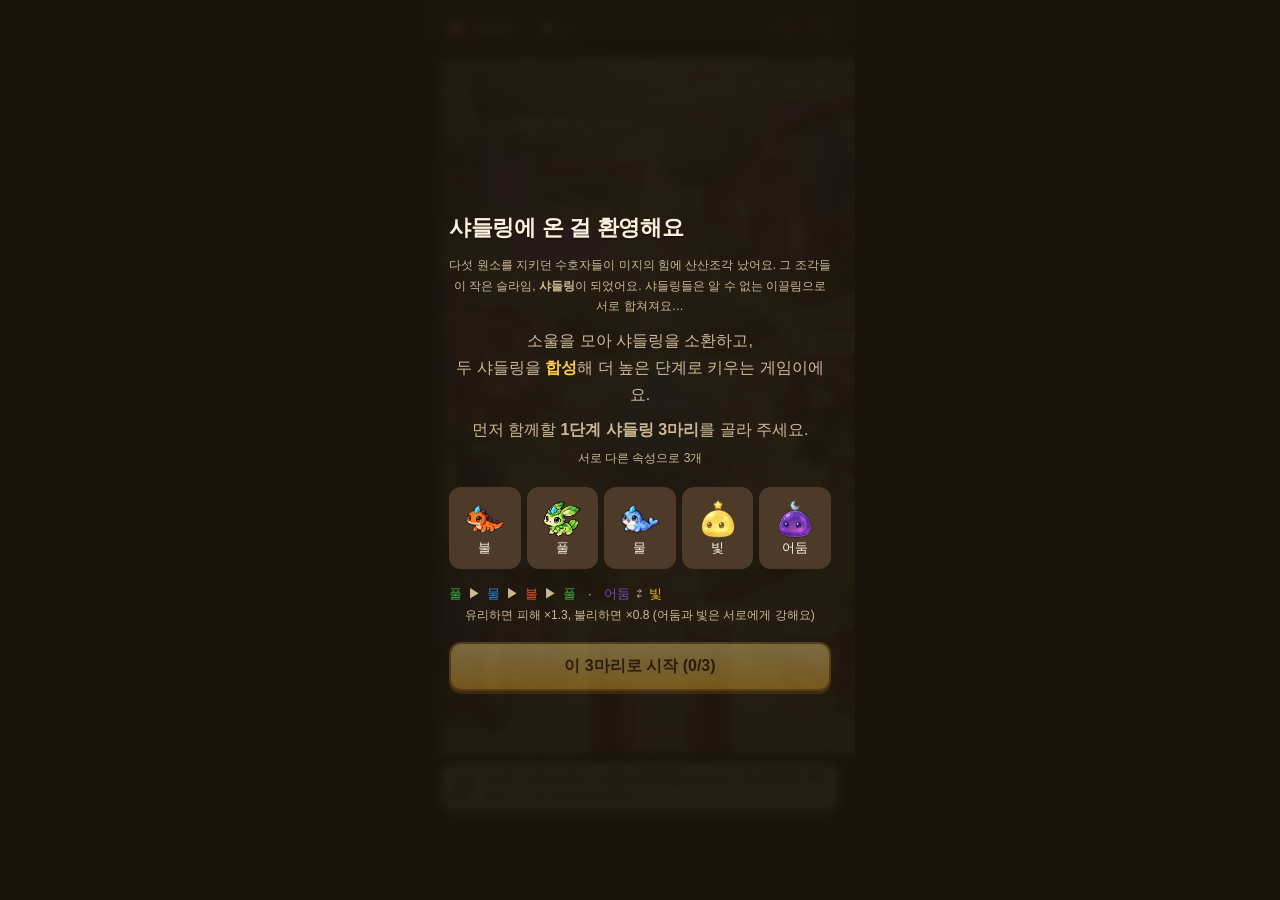
<file: index.html>
<!doctype html>
<html lang="ko">
<head>
<meta charset="utf-8">
<meta name="viewport" content="width=device-width, initial-scale=1, viewport-fit=cover, user-scalable=no">
<meta name="theme-color" content="#2b2117">
<title>샤들링: 몬스터 퓨전 RPG (시제품)</title>
<link rel="stylesheet" href="css/style.css?v=1108f">
</head>
<body>
<div id="app">
  <header id="topbar">
    <div class="row cur-row"><div class="cur" id="gold"></div><div class="cur" id="rbs"></div></div>
    <div class="row" style="gap:6px"><button id="mute" class="icon-btn" type="button" aria-label="소리 켜기/끄기"><img src="art/ui/sound.png" alt=""></button><button class="icon-btn" type="button" data-act="tab" data-tab="settings" aria-label="설정"><img src="art/ui/settings.png" alt=""></button></div>
  </header>
  <main id="screen"></main>
  <div id="dock" hidden></div>
  <nav id="tabs">
    <button data-tab="home"><img class="ti" src="art/ui/home.png" alt="">마을</button>
    <button data-tab="stages"><img class="ti" src="art/ui/battle.png" alt="">전투</button>
    <button data-tab="monsters"><img class="ti" src="art/ui/rainbow.png" alt="">샤들링</button>
    <button data-tab="fusion"><img class="ti" src="art/ui/shard.png" alt="">합성</button>
    <button data-tab="bag"><img class="ti" src="art/ui/bag.png" alt="">가방</button>
    <button data-tab="dex"><img class="ti" src="art/ui/dex.png" alt="">도감</button>
  </nav>
  <div id="banner" hidden></div>
  <div id="sheet" hidden></div>
  <div id="overlay" hidden></div>
  <div id="toast" hidden></div>
</div>
<script src="js/balance.js?v=1108f"></script>
<script src="js/data.js?v=1108f"></script>
<script src="js/logic.js?v=1108f"></script>
<script src="js/sound.js?v=1108f"></script>
<script src="js/ui.js?v=1108f"></script>
</body>
</html>
</file>
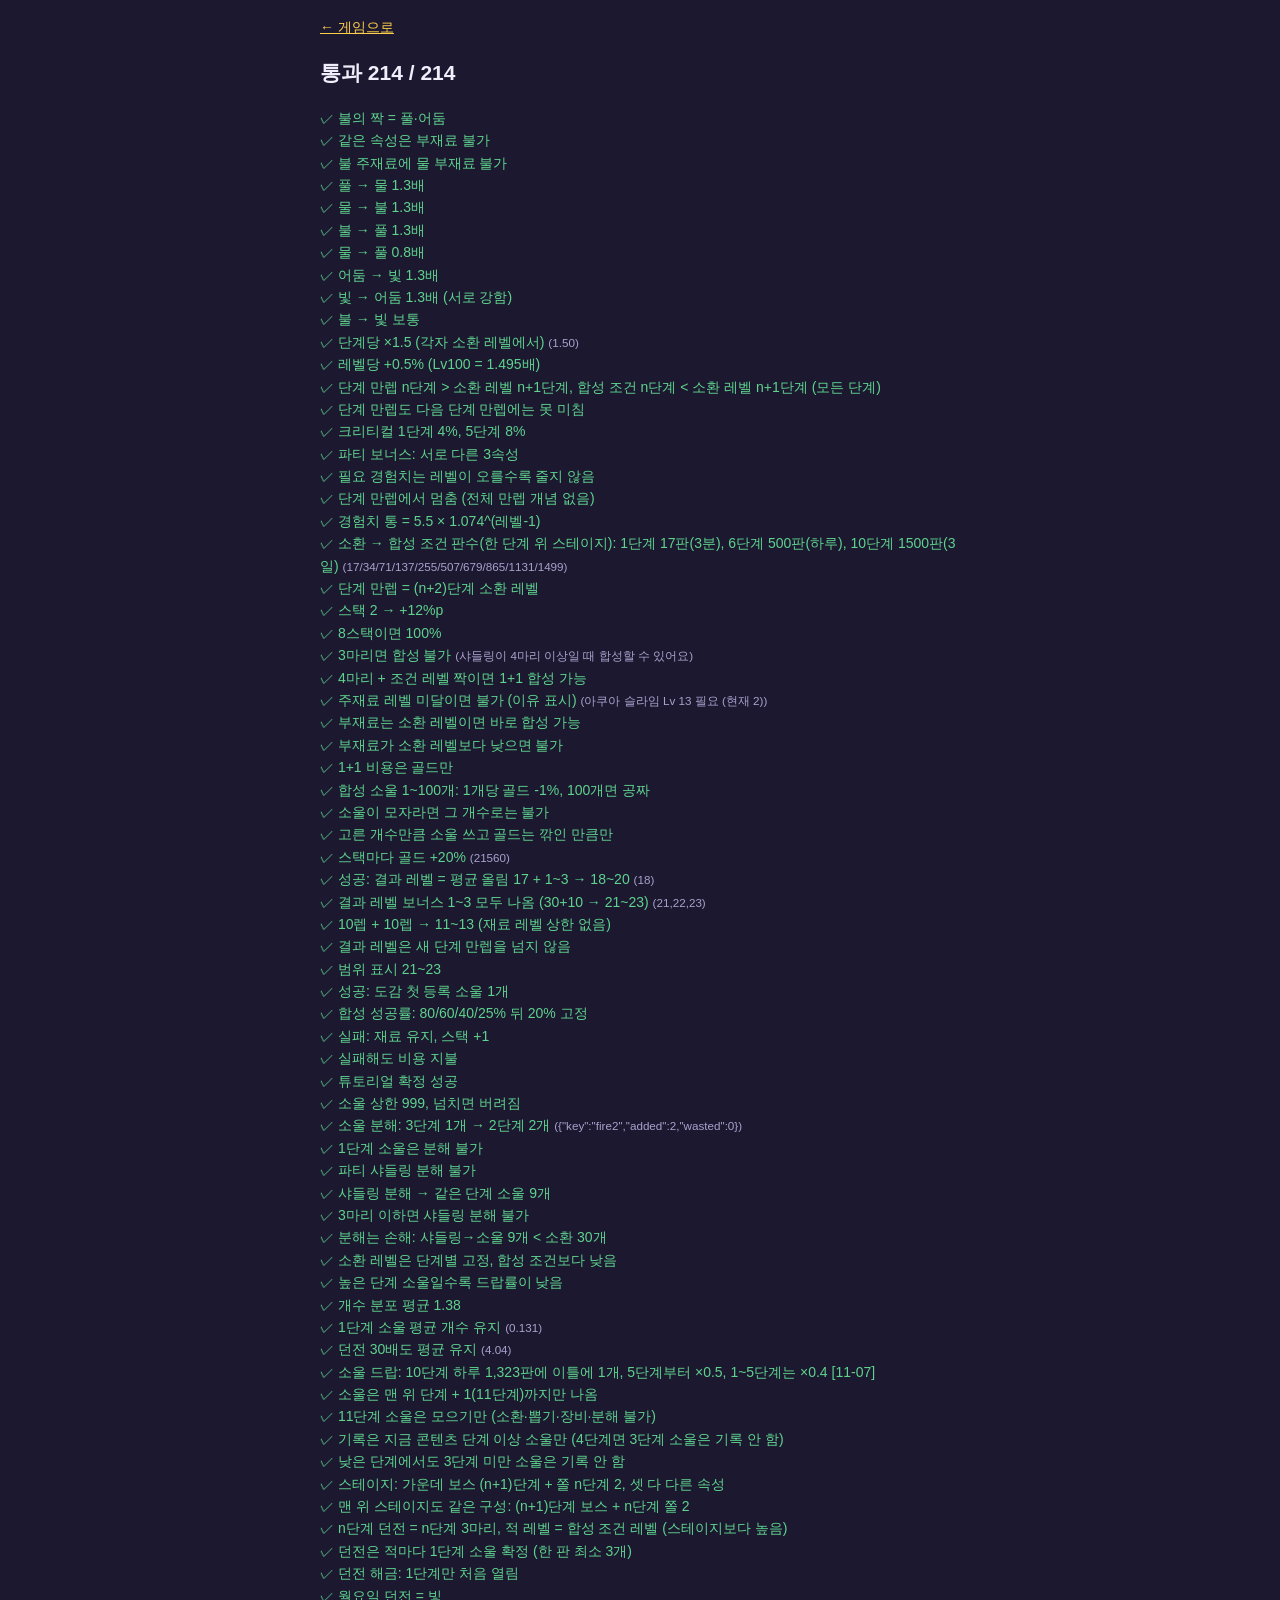
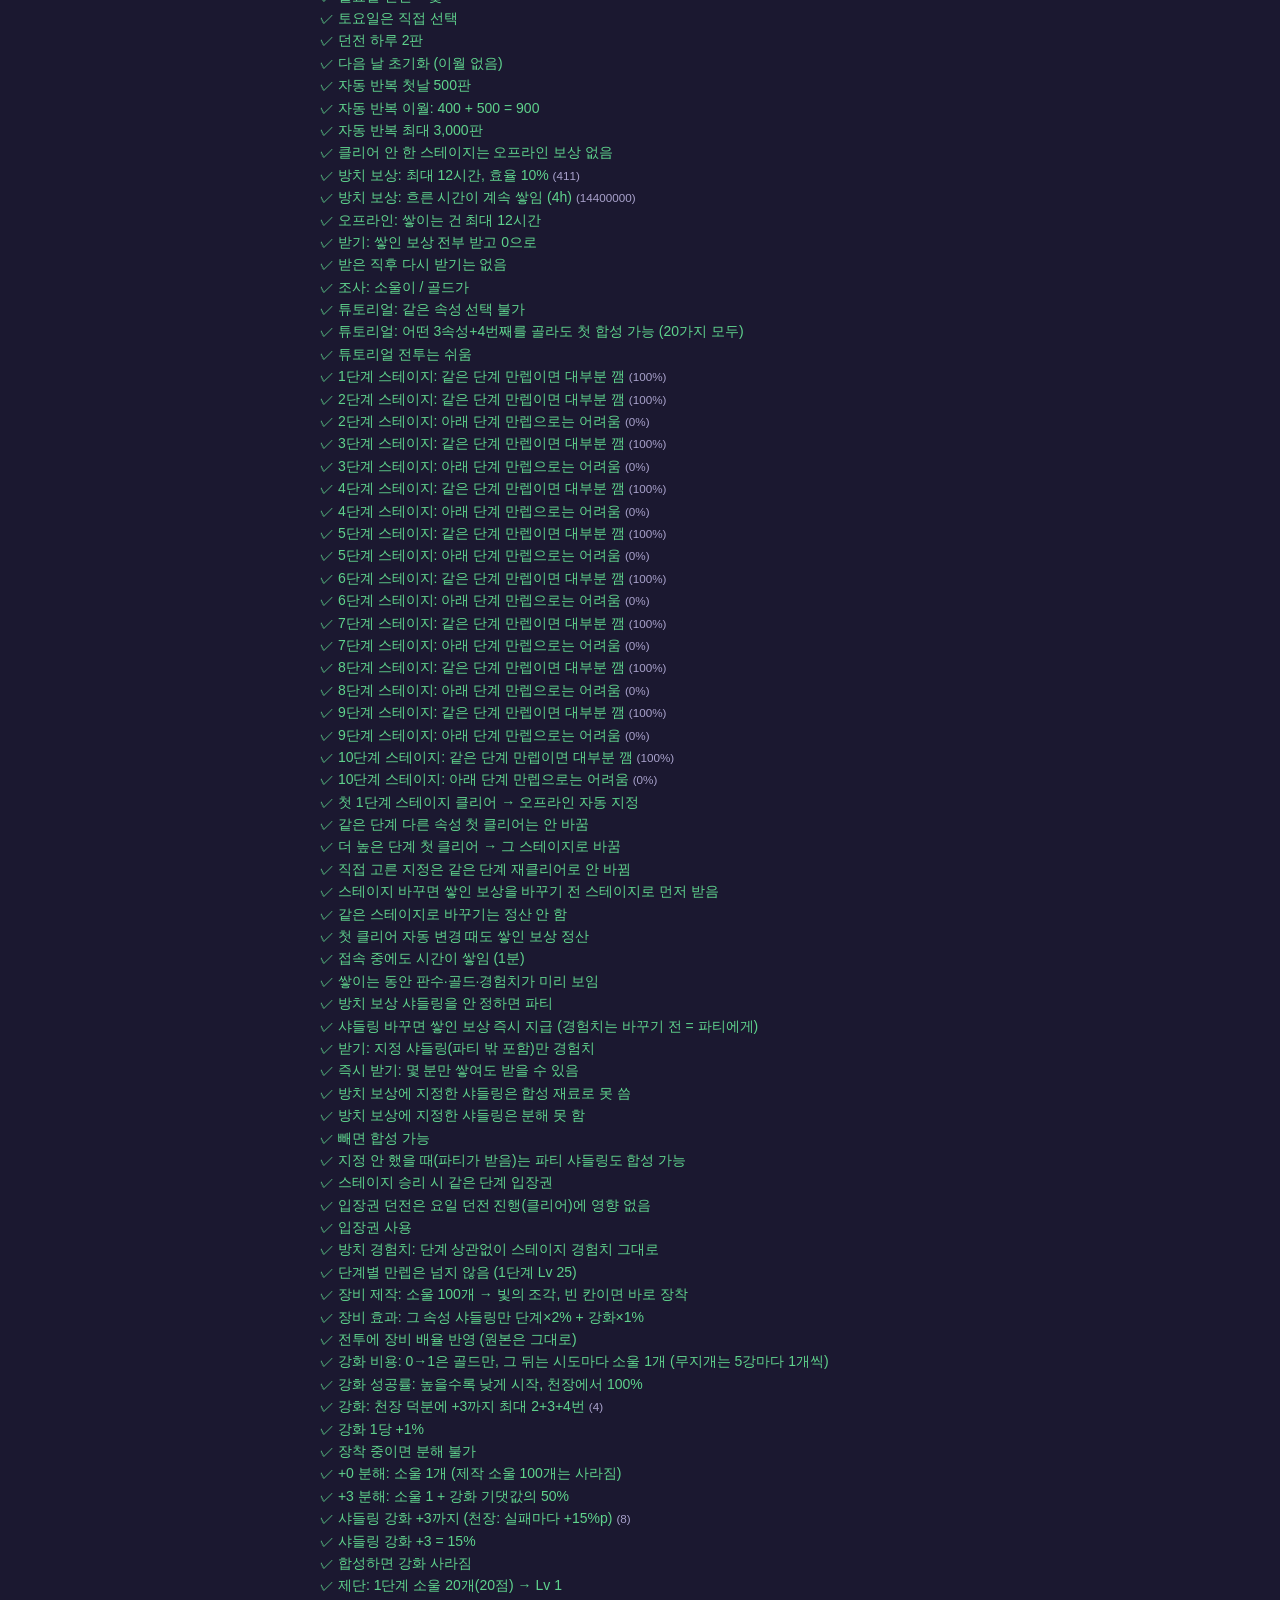
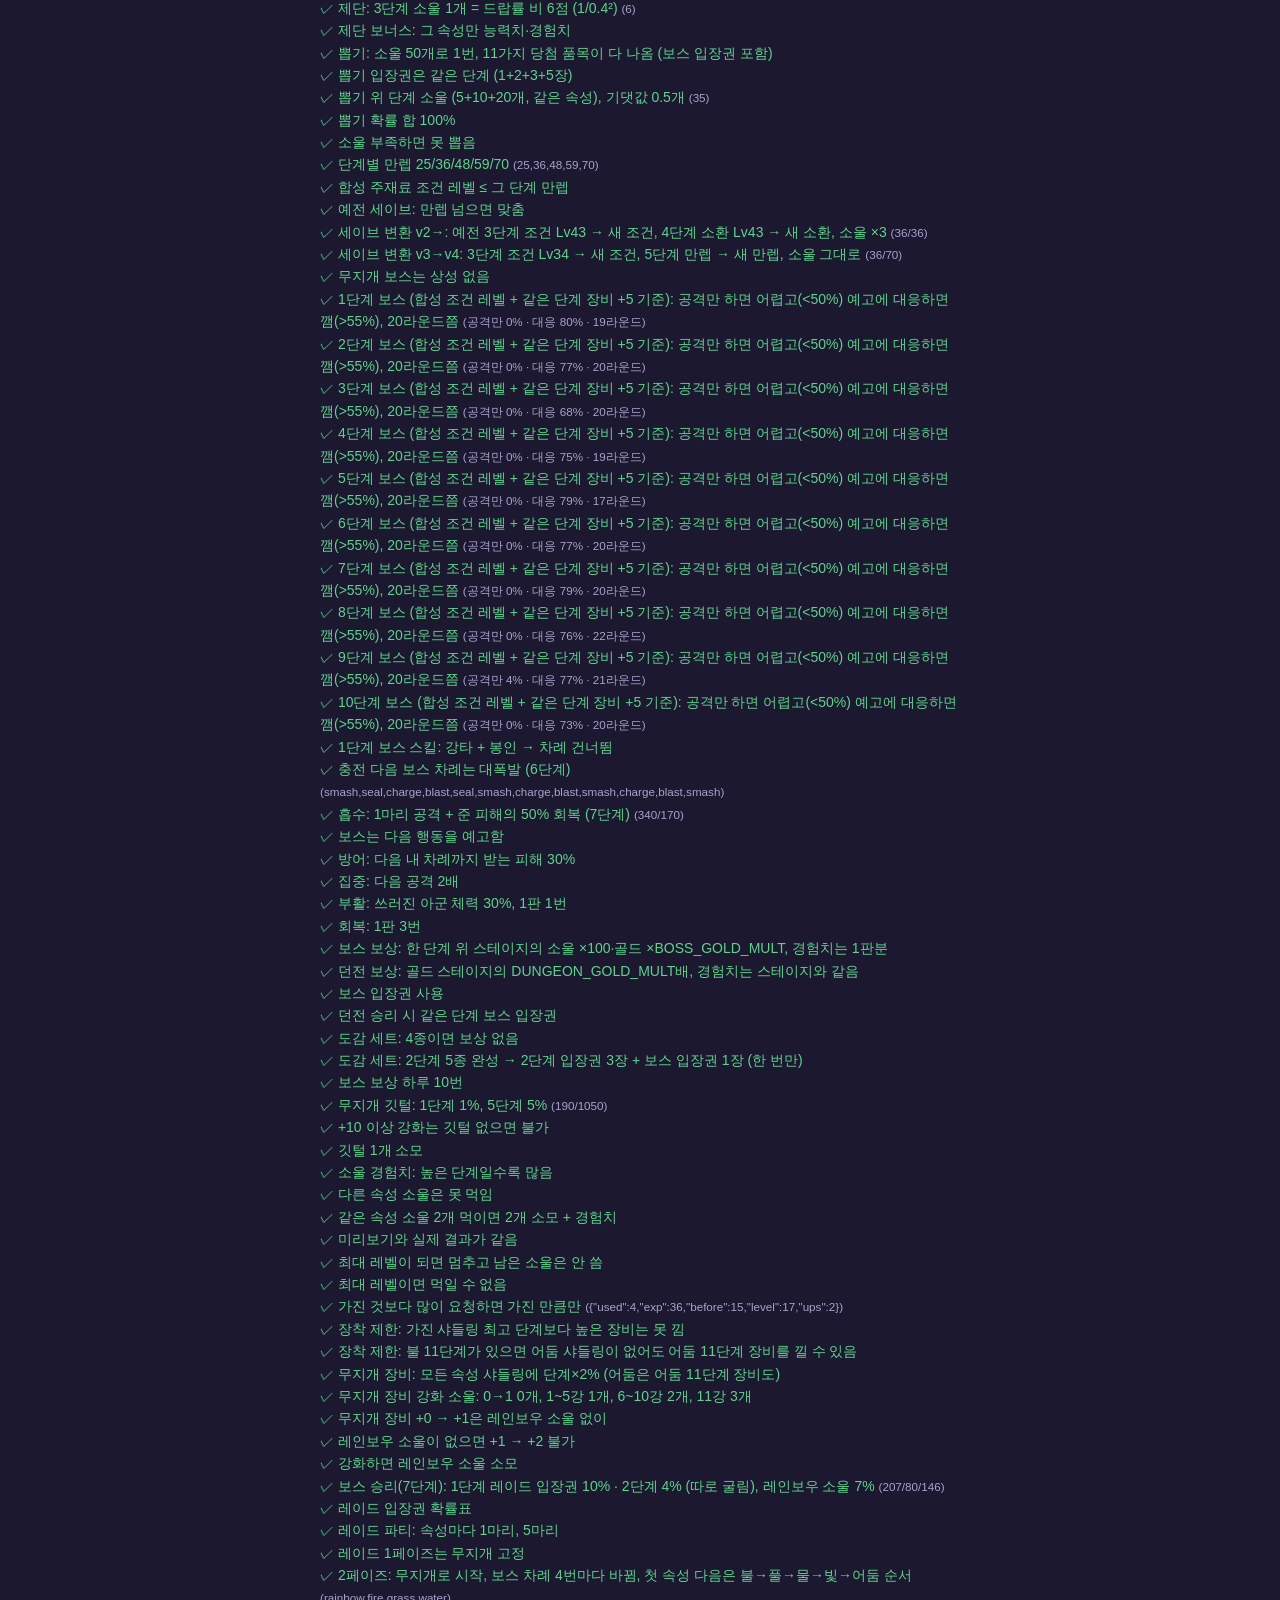
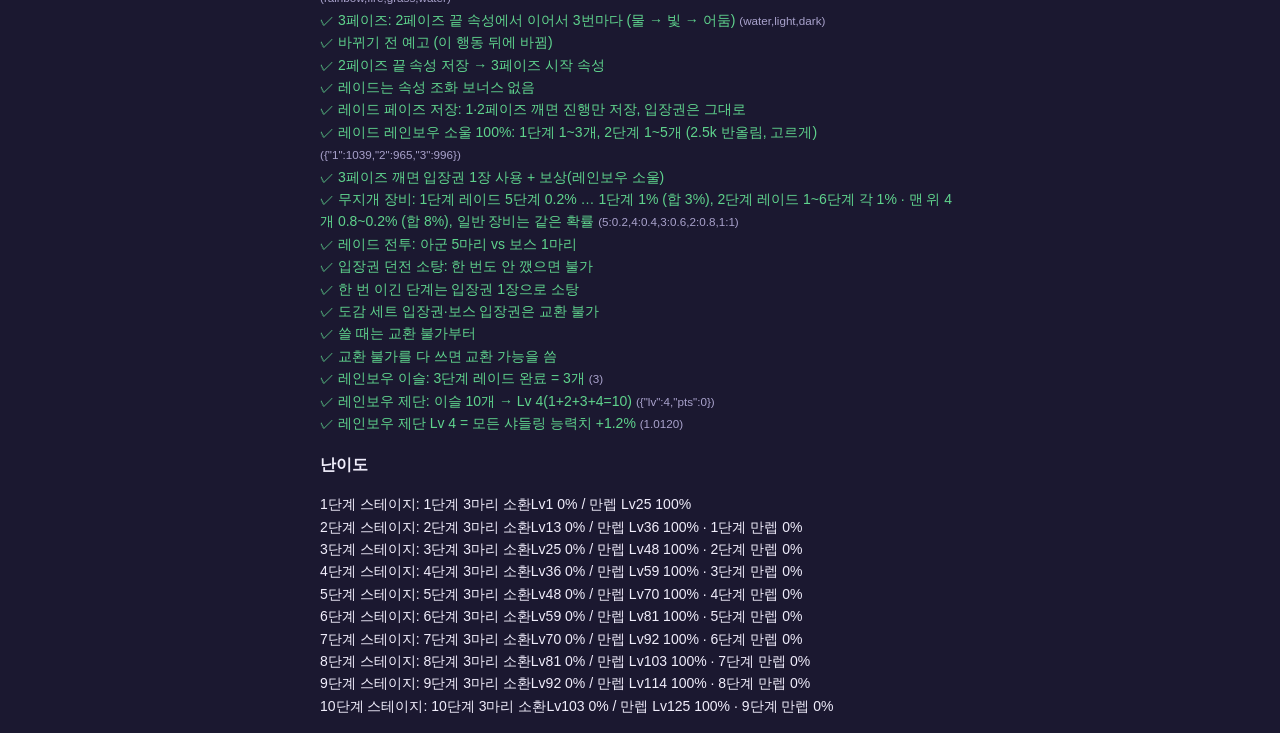
<file: test.html>
<!doctype html>
<html lang="ko">
<head>
<meta charset="utf-8">
<meta name="viewport" content="width=device-width, initial-scale=1">
<title>규칙 테스트</title>
<style>
  body { font-family: -apple-system, "Noto Sans KR", sans-serif; background: #1b1830; color: #f1eefc; padding: 16px; max-width: 640px; margin: 0 auto; font-size: 14px; line-height: 1.6; }
  .ok { color: #5fd38d; } .bad { color: #ff6b6b; font-weight: 700; } small { color: #a9a2cc; } a { color: #ffcf4a; }
</style>
</head>
<body>
<a href="index.html">← 게임으로</a>
<div id="out">테스트 실행 중…</div>
<script src="js/balance.js"></script>
<script src="js/data.js"></script>
<script src="js/logic.js"></script>
<script src="js/tests.js"></script>
</body>
</html>
</file>
<file: css/style.css>
:root {
  --bg: #2b2117;
  --panel: #3b2d20;
  --panel2: #4d3a28;
  --line: #6b5236;
  --text: #fbf1dc;
  --muted: #cdb894;
  --accent: #ffcf4a;
  --good: #5fd38d;
  --bad: #ff6b6b;
  --warn: #ff9a5c;
  --radius: 14px;
}
* { box-sizing: border-box; -webkit-tap-highlight-color: transparent; }
html, body { margin: 0; height: 100%; background: #1a130c; color: var(--text);
  font-family: -apple-system, "Apple SD Gothic Neo", "Noto Sans KR", "Malgun Gothic", sans-serif; }
button { font: inherit; color: inherit; border: 0; background: none; cursor: pointer; }

#app { max-width: 430px; margin: 0 auto; height: 100%; display: flex; flex-direction: column;
  background: var(--bg); position: relative; overflow: hidden; }
#topbar { background: linear-gradient(#3e2e1f, #2b2117); display: flex; justify-content: space-between; align-items: center; padding: 12px 16px;
  padding-top: max(12px, env(safe-area-inset-top)); border-bottom: 1px solid var(--line); }
.brand { font-weight: 800; letter-spacing: -0.5px; }
.tag { font-size: 10px; background: var(--panel2); color: var(--muted); padding: 2px 6px; border-radius: 6px; margin-left: 4px; vertical-align: middle; }
.gold { font-weight: 700; color: var(--accent); }

#mute.off { opacity: .45; }
#screen { flex: 1; overflow-y: auto; padding: 14px 16px 24px; }
#screen.has-dock { padding-bottom: 96px; }
#tabs { display: grid; grid-template-columns: repeat(6, 1fr); border-top: 1px solid var(--line);
  background: var(--panel); padding-bottom: env(safe-area-inset-bottom); }
#tabs button { padding: 8px 0 10px; font-size: 11px; color: var(--muted); display: flex; flex-direction: column; align-items: center; gap: 2px; }
#tabs button .ti { width: 30px; height: 30px; image-rendering: auto; filter: drop-shadow(0 1px 0 rgba(0,0,0,.4)); }
#tabs button:not(.on) .ti { opacity: .7; filter: saturate(.6); }
#tabs button.on .ti { transform: translateY(-2px) scale(1.08); }
#tabs button.on { color: var(--accent); }
body.in-battle #tabs, body.in-tutorial #tabs { display: none; }

/* 화면 아래 고정 버튼 (합성 등) */
#dock { position: absolute; left: 0; right: 0; bottom: 0; padding: 10px 16px; background: linear-gradient(180deg, rgba(43,33,23,0), var(--bg) 30%); z-index: 5; }
#dock[hidden] { display: none; }
body:not(.in-battle):not(.in-tutorial) #dock { bottom: calc(58px + env(safe-area-inset-bottom)); }

h2 { font-size: 18px; margin: 4px 0 12px; }
h3 { font-size: 14px; margin: 18px 0 8px; color: var(--muted); font-weight: 600; }
.card { background: linear-gradient(180deg, #45352545, transparent 40%), var(--panel); border: 2px solid var(--line); border-radius: var(--radius); padding: 14px; margin-bottom: 12px;
  box-shadow: inset 0 1px 0 rgba(255,236,200,.08), 0 3px 0 #1a130c; }
.row { display: flex; align-items: center; gap: 10px; }
.between { justify-content: space-between; }
.wrap { flex-wrap: wrap; }
.muted { color: var(--muted); font-size: 13px; }
.small { font-size: 12px; }
.lh { line-height: 1.7; }
.btn { display: inline-flex; align-items: center; justify-content: center; gap: 6px; padding: 12px 16px; border-radius: 12px;
  background: linear-gradient(#5a432c, var(--panel2)); border: 2px solid var(--line); font-weight: 700; text-decoration: none; box-shadow: 0 3px 0 #1a130c; }
.btn:active:not(:disabled) { transform: translateY(2px); box-shadow: 0 1px 0 #1a130c; }
.btn.primary { background: linear-gradient(#ffe08a, #f2b632); color: #3a2400; border-color: #a8721c; box-shadow: 0 3px 0 #6b4510; }
.btn.good { background: var(--good); color: #052; border-color: var(--good); }
.btn.danger { color: var(--bad); }
.btn.block { width: 100%; }
.btn:disabled { opacity: 0.4; cursor: default; }
.btn.sm { padding: 7px 10px; font-size: 13px; border-radius: 10px; }
.chip { display: inline-block; padding: 3px 8px; border-radius: 999px; background: var(--panel2); font-size: 12px; color: var(--muted); white-space: nowrap; }
.chip.stack { background: #4a2a2a; color: #ffb1b1; }
.chip.party { background: #2f4a2a; color: #b8f5c2; }
.chip.gold { background: #4a3f1a; color: var(--accent); }
.chip.warn { background: #4a321a; color: var(--warn); }
.chip.adv { background: #2f4a2a; color: #b8f5c2; }
.grid2 { display: grid; grid-template-columns: 1fr 1fr; gap: 10px; }
.seg { display: grid; grid-auto-flow: column; grid-auto-columns: 1fr; background: var(--panel); border-radius: 12px; padding: 4px; margin-bottom: 12px; }
.seg button { padding: 8px; border-radius: 9px; color: var(--muted); font-weight: 700; }
.seg button.on { background: var(--panel2); color: var(--text); }
.hscroll { overflow-x: auto; margin: 0 -16px; padding: 0 16px; }

/* 몬스터 아이콘 */
.mon { display: inline-block; vertical-align: middle; }
.mon svg { display: block; overflow: visible; }

/* 마을 */
.goal-stars { display: grid; grid-template-columns: repeat(5, 1fr); gap: 6px; margin-top: 10px; text-align: center; }
.goal-stars div { font-size: 12px; color: var(--muted); }
.party-slots { display: grid; grid-template-columns: repeat(3, 1fr); gap: 8px; }
.slot { background: var(--panel2); border-radius: 12px; padding: 10px 4px; text-align: center; min-height: 92px; display: flex; flex-direction: column; align-items: center; justify-content: center; gap: 4px; font-size: 13px; }
.slot.empty { color: var(--muted); border: 1px dashed var(--line); background: none; }
.today { display: grid; grid-template-columns: repeat(2, 1fr); gap: 8px; }
.today > div, .today > button { font: inherit; border: 0; cursor: pointer; }
.today > button.tap { outline: 1px dashed var(--accent); outline-offset: -1px; }
.today > div, .today > button { background: var(--panel2); border-radius: 12px; padding: 10px 6px; text-align: center; font-size: 12px; color: var(--muted); }
.today b { display: block; font-size: 15px; color: var(--text); margin-top: 2px; }

/* 상성표 */
.elchart { display: flex; flex-wrap: wrap; align-items: center; gap: 6px; font-size: 13px; }
.elchart .arrow { color: var(--muted); }

/* 스테이지 */
.tgrid { display: grid; gap: 6px; align-items: center; }
.tgrid .head { text-align: center; font-size: 12px; color: var(--muted); }
.tgrid .el { font-weight: 700; font-size: 13px; }
.stage-cell { aspect-ratio: 1; min-width: 52px; border-radius: 12px; background: var(--panel); border: 1px solid var(--line);
  display: flex; flex-direction: column; align-items: center; justify-content: center; font-size: 11px; color: var(--muted); gap: 2px; }
.stage-cell.clear { border-color: var(--good); }
.stage-cell.rec { box-shadow: 0 0 0 2px var(--accent) inset; }
.enemy-row { display: grid; grid-template-columns: 1fr 1.25fr 1fr; align-items: end; padding: 6px 0 10px; text-align: center; }
.enemy-row > div { font-size: 12px; }
.enemy-row .boss { font-weight: 700; }
.weak { font-size: 11px; color: var(--warn); }

/* 전투 */
.battle { display: flex; flex-direction: column; gap: 10px; min-height: 100%; }
.side { display: grid; grid-template-columns: repeat(3, 1fr); gap: 8px; align-items: end; }
.side.enemies { grid-template-columns: 1fr 1.18fr 1fr; }
.unit { position: relative; background: var(--panel); border: 2px solid var(--line); border-radius: 14px; padding: 10px 6px 8px; text-align: center; transition: transform .15s, opacity .3s; }
.unit.bossu { border-color: #6b5a22; }
.unit .nm { font-size: 12px; margin-top: 4px; }
.unit .lv { font-size: 10px; color: var(--muted); }
.hpbar { height: 6px; background: #1f170f; border-radius: 3px; overflow: hidden; margin-top: 6px; }
.hpbar i { display: block; height: 100%; background: var(--good); transition: width .3s; }
.hpbar i.low { background: var(--bad); }
.hpnum { font-size: 10px; color: var(--muted); margin-top: 2px; }
.unit.dead { opacity: .25; filter: grayscale(1); }
.unit.turn { border-color: var(--accent); transform: translateY(-3px); }
.unit.enemy.pickable { cursor: pointer; border-color: #ff9a5c; animation: pick 1s infinite; }
@keyframes pick { 50% { box-shadow: 0 0 0 4px rgba(255,154,92,.25); } }
.unit.hit { animation: hit .35s; }
@keyframes hit { 25% { transform: translateX(-5px); } 75% { transform: translateX(5px); } }
.dmg { position: absolute; left: 0; right: 0; top: 18px; font-weight: 900; font-size: 22px; color: #fff; text-shadow: 0 2px 0 #000; animation: float .8s forwards; pointer-events: none; }
.dmg.adv { color: #ffcf4a; }
.dmg.dis { color: #9fb3ff; font-size: 18px; }
.dmg.crit { font-size: 28px; color: #ff5c8a; }
.dmg.crit::before { content: '크리티컬! '; font-size: 13px; display: block; }
@keyframes float { to { transform: translateY(-26px); opacity: 0; } }
.adv-mark { position: absolute; top: 4px; right: 6px; font-size: 11px; color: var(--good); font-weight: 900; }
.dis-mark { color: var(--bad); }
.battle-mid { text-align: center; padding: 8px 6px; min-height: 60px; display: flex; flex-direction: column; justify-content: center; gap: 4px; }
.battle-mid .msg { font-size: 15px; font-weight: 700; }
.battle-bar { display: flex; gap: 8px; margin-top: auto; }
.battle-bar .btn { flex: 1; }
.btn.toggle.on { background: var(--good); color: #062; border-color: var(--good); }
.repeat-box { background: var(--panel); border: 1px solid var(--line); border-radius: 12px; padding: 10px 12px; font-size: 13px; }
.repeat-box .tally { display: flex; flex-wrap: wrap; gap: 6px; margin-top: 6px; }

/* 보상 */
.reward-title { text-align: center; font-size: 28px; font-weight: 900; margin: 10px 0 4px; }
.reward-title.win { color: var(--accent); }
.reward-title.lose { color: var(--bad); }
.soul-list { display: flex; flex-wrap: wrap; gap: 8px; }
.soul-item { background: var(--panel2); border-radius: 12px; padding: 8px 10px; display: flex; align-items: center; gap: 6px; font-size: 13px; }
.soul-item.rare { box-shadow: 0 0 0 2px var(--accent) inset; animation: glow 1.4s infinite; }
.soul-item .first { color: var(--accent); font-weight: 800; font-size: 11px; }
@keyframes glow { 50% { box-shadow: 0 0 0 2px var(--accent) inset, 0 0 14px rgba(255,207,74,.5); } }

/* 몬스터 목록 */
.mon-row { display: flex; align-items: center; gap: 12px; padding: 10px 12px; background: var(--panel); border: 1px solid var(--line); border-radius: 12px; margin-bottom: 8px; }
.mon-row .info { flex: 1; min-width: 0; }
.mon-row .nm { font-weight: 700; }
.mon-row .acts { display: grid; grid-template-columns: repeat(2, auto); gap: 6px; align-content: center; }
.expbar { height: 4px; background: #1f170f; border-radius: 2px; margin-top: 5px; overflow: hidden; }
.expbar i { display: block; height: 100%; background: #8f7cff; }
.soul-cell { background: var(--panel); border: 1px solid var(--line); border-radius: 10px; padding: 6px 2px; text-align: center; font-size: 10px; color: var(--muted); min-width: 52px; line-height: 1.35; }
.soul-cell b { display: block; font-size: 15px; color: var(--text); }
.soul-cell.ready { border-color: var(--accent); background: #3b3320; }
.soul-cell.ready b { color: var(--accent); }
.soul-cell.warn { border-color: var(--warn); }
.soul-cell.warn b { color: var(--warn); }

/* 합성 */
.fuse-box { display: grid; grid-template-columns: 1fr auto 1fr auto 1fr; align-items: center; text-align: center; gap: 4px; }
.fuse-slot { background: var(--panel2); border-radius: 12px; min-height: 96px; display: flex; flex-direction: column; align-items: center; justify-content: center; font-size: 12px; padding: 6px 2px; gap: 2px; border: 2px solid transparent; }
.fuse-slot.tap { cursor: pointer; }
.fuse-slot.tap:active { border-color: var(--accent); }
.fuse-slot.empty { background: none; border: 1px dashed var(--line); color: var(--muted); }
.fuse-slot .swap { font-size: 10px; color: var(--muted); }
.fuse-op { font-size: 18px; color: var(--muted); }
.rate-big { font-size: 40px; font-weight: 900; color: var(--accent); text-align: center; line-height: 1; }
.rate-sub { text-align: center; color: var(--muted); font-size: 13px; margin-top: 6px; }
.cost-line { display: flex; justify-content: space-between; gap: 8px; font-size: 14px; padding: 6px 0; border-top: 1px solid var(--line); }
.cost-line:first-child { border-top: 0; }
.lack { color: var(--bad); }
.okc { color: var(--good); }
.soul-choice { display: flex; gap: 8px; margin-top: 8px; }
.soul-choice button { flex: 1; padding: 8px; border-radius: 10px; background: var(--panel2); border: 2px solid transparent; font-size: 13px; }
.soul-choice button.on { border-color: var(--accent); }
.stack-meter { display: flex; gap: 3px; justify-content: center; margin-top: 8px; }
.stack-meter i { width: 14px; height: 6px; border-radius: 2px; background: #1f170f; }
.stack-meter i.on { background: #ff8a8a; }

/* 아래에서 올라오는 목록 */
#sheet { position: absolute; inset: 0; z-index: 25; background: rgba(20,14,8,.6); display: flex; align-items: flex-end; }
#sheet[hidden] { display: none; }
.sheet-body { background: var(--bg); border-top-left-radius: 18px; border-top-right-radius: 18px; width: 100%; max-height: 75%; overflow-y: auto; padding: 16px 16px calc(16px + env(safe-area-inset-bottom)); border-top: 1px solid var(--line); animation: up .2s ease-out; }
@keyframes up { from { transform: translateY(40px); opacity: 0; } }
.pick-list { display: flex; flex-direction: column; gap: 6px; }
.pick { display: flex; align-items: center; gap: 10px; padding: 8px 10px; border-radius: 12px; background: var(--panel2); border: 2px solid transparent; text-align: left; width: 100%; }
.pick.sel { border-color: var(--accent); }
.pick.dim { opacity: .55; }

/* 도감 */
.dex-cell { aspect-ratio: 1; min-width: 52px; border-radius: 12px; background: var(--panel); border: 1px solid var(--line); display: flex; align-items: center; justify-content: center; }
.dex-cell.goal { border-color: #6b5a22; }
.dex-cell.goal.have { border-color: var(--accent); background: #3b3320; }
.progress { height: 10px; background: #1f170f; border-radius: 5px; overflow: hidden; margin-top: 8px; }
.progress i { display: block; height: 100%; background: linear-gradient(90deg, #8f7cff, var(--accent)); }
.rec-row { display: flex; align-items: center; gap: 10px; padding: 10px 12px; background: var(--panel); border: 1px solid var(--line); border-radius: 12px; margin-bottom: 8px; width: 100%; text-align: left; }
.rec-row .when { font-size: 11px; color: var(--muted); }

/* 설정 */
.switch-row { display: flex; justify-content: space-between; align-items: center; gap: 12px; padding: 4px 0; }
.switch { width: 50px; height: 30px; border-radius: 15px; background: var(--panel2); position: relative; flex: none; border: 1px solid var(--line); }
.switch::after { content: ''; position: absolute; top: 3px; left: 3px; width: 22px; height: 22px; border-radius: 50%; background: var(--muted); transition: .2s; }
.switch.on { background: var(--good); }
.switch.on::after { left: 24px; background: #fff; }

/* 오버레이 (합성 결과, 희귀 드랍, 튜토리얼 등) */
#overlay { position: absolute; inset: 0; background: rgba(26,19,12,.95); backdrop-filter: blur(4px); -webkit-backdrop-filter: blur(4px); z-index: 20; display: flex; align-items: center; justify-content: center; padding: 24px; overflow-y: auto; }
#overlay[hidden] { display: none; }
.result { text-align: center; width: 100%; position: relative; }
.result .big { font-size: 30px; font-weight: 900; margin-top: 14px; }
.result .big.ok { color: var(--accent); }
.result .big.no { color: #ff9a9a; }
.result .sub { color: var(--muted); margin-top: 6px; }
.result .new.set { display: block; background: #2f4a2a; color: #b8f5c2; border: 1px solid #b8f5c2; line-height: 1.4; }
.result .new { display: inline-block; margin-top: 8px; background: var(--accent); color: #2a2000; font-weight: 900; padding: 3px 10px; border-radius: 999px; font-size: 13px; }
.result .acts { display: flex; flex-direction: column; gap: 8px; margin-top: 22px; }
.stage-anim { position: relative; height: 200px; display: flex; align-items: center; justify-content: center; }
.rays { position: absolute; width: 260px; height: 260px; border-radius: 50%;
  background: repeating-conic-gradient(rgba(255,207,74,.35) 0 10deg, transparent 10deg 30deg);
  animation: spin 6s linear infinite, rayin .5s ease-out; mask: radial-gradient(circle, #000 30%, transparent 70%); -webkit-mask: radial-gradient(circle, #000 30%, transparent 70%); }
.rays.t4 { background: repeating-conic-gradient(rgba(143,124,255,.45) 0 8deg, transparent 8deg 22deg); width: 300px; height: 300px; }
.rays.t5 { background: repeating-conic-gradient(rgba(255,92,138,.45) 0 6deg, rgba(255,207,74,.35) 6deg 12deg, transparent 12deg 20deg); width: 340px; height: 340px; animation-duration: 3s, .5s; }
@keyframes spin { to { transform: rotate(360deg); } }
@keyframes rayin { from { opacity: 0; transform: scale(.2); } }
.pop { animation: pop .7s cubic-bezier(.2,1.6,.4,1) both; animation-delay: .9s; position: relative; }
.pop.now { animation-delay: .05s; }
@keyframes pop { from { transform: scale(0) rotate(-30deg); opacity: 0; } to { transform: scale(1); opacity: 1; } }
.charge { position: absolute; display: flex; gap: 40px; animation: merge .9s ease-in forwards; }
@keyframes merge { 70% { gap: 0; opacity: 1; transform: scale(1); } 100% { gap: 0; opacity: 0; transform: scale(1.6); } }
.flash { position: absolute; inset: -40px; background: radial-gradient(circle, #fff 0, rgba(255,255,255,0) 60%); opacity: 0; animation: flash .5s .85s; pointer-events: none; }
.flash.now { animation-delay: 0s; }
@keyframes flash { 30% { opacity: 1; } 100% { opacity: 0; } }
.spark { position: absolute; width: 8px; height: 8px; border-radius: 2px; left: 50%; top: 50%; opacity: 0; animation: spark 1.1s .9s ease-out forwards; }
@keyframes spark { 0% { opacity: 1; transform: translate(0,0) rotate(0); } 100% { opacity: 0; transform: translate(var(--dx), var(--dy)) rotate(540deg); } }
.result.fail .stage-anim { animation: shake .45s .9s; }
@keyframes shake { 20%,60% { transform: translateX(-8px); } 40%,80% { transform: translateX(8px); } }
.fizzle { position: absolute; font-size: 40px; opacity: 0; animation: fiz .8s .9s forwards; }
@keyframes fiz { 0% { opacity: 0; transform: scale(.5); } 40% { opacity: 1; transform: scale(1.2); } 100% { opacity: 0; transform: scale(1.4) translateY(-20px); } }
.reveal { opacity: 0; animation: rev .4s 1.3s forwards; }
.reveal.now { animation-delay: .3s; }
@keyframes rev { to { opacity: 1; } }
.count-badge { position: absolute; right: -14px; top: -6px; background: var(--accent); color: #2a2000; font-weight: 900; border-radius: 999px; padding: 2px 9px; font-size: 18px; }

/* 자동 반복 중 희귀 드랍 알림 */
#banner { position: absolute; left: 12px; right: 12px; top: 64px; z-index: 22; display: flex; align-items: center; gap: 10px; padding: 10px 14px;
  background: linear-gradient(90deg, #3b3320, #3b2d20); border: 2px solid var(--accent); border-radius: 14px; box-shadow: 0 6px 24px rgba(0,0,0,.4); animation: bannerin .35s ease-out; }
#banner[hidden] { display: none; }
#banner.t5 { border-color: #ff5c8a; }
#banner.notice { border-color: var(--good); background: linear-gradient(90deg, #1f3a2a, #3b2d20); }
#banner b { color: var(--accent); }
@keyframes bannerin { from { transform: translateY(-30px); opacity: 0; } }

/* 튜토리얼 */
.tut { width: 100%; text-align: center; }
.tut h2 { font-size: 22px; }
.tut p { color: var(--muted); line-height: 1.7; margin: 8px 0; }
.el-pick { display: grid; grid-template-columns: repeat(5, 1fr); gap: 6px; margin: 16px 0; }
.el-pick button { background: var(--panel2); border-radius: 12px; padding: 10px 2px; border: 2px solid transparent; font-size: 13px; }
.el-pick button.on { border-color: var(--accent); background: #3b3320; }
.el-pick button:disabled { opacity: .35; }

#toast { position: absolute; left: 16px; right: 16px; bottom: 80px; background: #000c; color: #fff; padding: 12px 14px; border-radius: 12px; text-align: center; z-index: 30; font-size: 14px; }
#toast[hidden] { display: none; }

@media (prefers-reduced-motion: reduce) {
  *, *::before, *::after { animation-duration: .01ms !important; animation-delay: 0s !important; transition: none !important; }
  .reveal, .pop { opacity: 1 !important; }
}

.offline-card.full { border-color: var(--accent); }
.linkish { background: none; border: 0; padding: 4px 0 0; color: var(--accent); font: inherit; cursor: pointer; text-align: left; }
.offline-card .btn, .offline-card .row > span { white-space: nowrap; flex-shrink: 0; margin-left: 8px; }
.off-items { display: flex; flex-wrap: wrap; gap: 6px; margin-top: 10px; }
.off-items .soul-item { font-size: 12px; padding: 4px 8px; }
.off-team { display: block; margin-top: 8px; }
.off-team svg { vertical-align: middle; margin: 0 2px; }
.plus { color: var(--accent); font-weight: 800; }
.rate-box { text-align: center; background: var(--panel2); border-radius: 12px; padding: 12px; }
.rate-box .rate { font-size: 34px; font-weight: 800; color: var(--accent); }
.tap-card { display: block; width: 100%; text-align: left; font: inherit; color: inherit; cursor: pointer; margin: 0; }
.status { font-size: 11px; color: var(--good); margin-top: 2px; }
.status.bad { color: var(--bad); }
.seg button { font-size: 13px; }
.boss-plan { text-align: center; background: var(--panel2); border: 1px dashed var(--bad); border-radius: 10px; padding: 6px 10px; margin: 8px 0; font-size: 13px; }
.boss-acts { display: grid; grid-template-columns: repeat(3, 1fr); gap: 8px; }
.boss-acts.two { grid-template-columns: repeat(2, 1fr); }
.dmg.heal { color: var(--good); }
.btn.good { border-color: var(--good); }
.soul-n { display: flex; align-items: center; justify-content: space-between; gap: 10px; background: var(--panel2); border-radius: 10px; padding: 8px 10px; margin-top: 8px; text-align: center; }
.soul-n .btn { min-width: 44px; font-size: 18px; }
.mon img { display: block; image-rendering: auto; -webkit-user-drag: none; }
.mon img.sil { filter: brightness(0) invert(.22) sepia(.4) hue-rotate(210deg); opacity: .8; }

/* [10-26] 자동 반복 알림 줄: 칩이 줄바꿈되고 버튼은 밀려나지 않게 (93번) */
.ready-row { display: flex; align-items: center; gap: 8px; margin-top: 8px; }
.ready-row .chip { flex: 1; min-width: 0; white-space: normal; line-height: 1.35; }
.ready-row .btn { flex-shrink: 0; white-space: nowrap; }
/* 방치 보상 단계 고르기: 가로 스크롤 */
.tier-scroll { display: flex; gap: 6px; overflow-x: auto; padding: 4px 0 6px; -webkit-overflow-scrolling: touch; }
.tier-scroll .btn { flex-shrink: 0; }
.soul-n { flex-wrap: wrap; }

/* [10-27] 보스전: 레인보우 샤들링은 큰 정사각형 카드로 가운데 */
.side.enemies.raid { display: flex; justify-content: center; }
.unit.raidu { width: min(72vw, 280px); aspect-ratio: 1 / 1; display: flex; flex-direction: column; align-items: center; justify-content: center; padding: 12px 14px; }
.unit.raidu .nm { font-size: 16px; font-weight: 800; }
.unit.raidu .lv { font-size: 12px; }
.unit.raidu .hpbar { width: 100%; }

/* [10-27] 레이드: 아군 5마리 */
.side.five { grid-template-columns: repeat(5, 1fr); gap: 5px; }
.side.five .unit { padding: 6px 2px 6px; }
.side.five .unit .mon svg, .side.five .unit .mon img { width: 40px; height: 40px; }
.side.five .unit .nm { font-size: 10px; }
.side.five .unit .hpnum { font-size: 9px; }

/* [10-28 사용자] 보스·레이드 화면이 폰 한 화면에 들어가게 */
.battle.bossmode { gap: 6px; }
.battle.bossmode .unit.raidu { width: min(60vw, 28vh, 250px); padding: 6px 10px; }
.battle.bossmode > .row.between .btn.sm { white-space: nowrap; flex: none; }
.battle.bossmode > .row.between > .muted { flex: 1; min-width: 0; }
.battle.bossmode .unit.raidu .mon svg, .battle.bossmode .unit.raidu .mon img { width: min(36vw, 14vh, 150px); height: auto; }
.battle.bossmode .unit.raidu .nm { font-size: 14px; margin-top: 2px; }
.battle.bossmode .boss-plan { margin: 2px 0; padding: 5px 8px; }
.battle.bossmode .battle-mid { min-height: 40px; padding: 2px 6px; }
.battle.bossmode .side:not(.enemies) .unit { padding: 6px 4px 6px; }
.battle.bossmode .side:not(.enemies) .unit .mon svg, .battle.bossmode .side:not(.enemies) .unit .mon img { width: 44px; height: 44px; }
.battle.bossmode .boss-acts .btn { padding-top: 10px; padding-bottom: 10px; }
.battle.bossmode .boss-acts.two { margin-top: 6px; }

/* ===== 11-07 기본 화면: 재화 알약·아이콘 버튼·마을 그림 ===== */
.cur-row { gap: 8px; }
.cur { display: inline-flex; align-items: center; gap: 4px; padding: 3px 10px 3px 3px; border-radius: 999px;
  background: linear-gradient(#5a432c, #3e2e1f); border: 2px solid #8a6a40; box-shadow: inset 0 -2px 0 rgba(0,0,0,.25);
  font-weight: 800; font-size: 13px; color: #fff3c4; font-variant-numeric: tabular-nums; }
.cur img { width: 22px; height: 22px; }
.icon-btn { width: 34px; height: 34px; border-radius: 10px; display: grid; place-items: center;
  background: linear-gradient(#5a432c, #3e2e1f); border: 2px solid #8a6a40; box-shadow: inset 0 -2px 0 rgba(0,0,0,.25); padding: 0; }
.icon-btn img { width: 24px; height: 24px; }
#mute.off img { opacity: .35; }
#tabs { background: linear-gradient(#3a2f22, #2a2118); border-top: 3px solid #6b5236; box-shadow: 0 -2px 0 #1a140e inset; }
#tabs button { color: #d9c7a6; font-weight: 700; }
#tabs button.on { color: #ffe08a; background: radial-gradient(ellipse at 50% 30%, rgba(255,214,120,.22), transparent 70%); }

.town { position: relative; margin: -14px -16px 10px; aspect-ratio: 768 / 1137; overflow: hidden; user-select: none; }
.town-bg { position: absolute; inset: 0; width: 100%; height: 100%; object-fit: cover; }
.spot { position: absolute; padding: 0; border-radius: 16px; }
.spot:active { background: rgba(255,240,180,.18); }
.spot-label { position: absolute; left: 50%; top: 4%; transform: translateX(-50%); white-space: nowrap;
  display: inline-flex; align-items: center; gap: 3px; padding: 2px 9px 2px 3px; border-radius: 999px;
  background: linear-gradient(#fff6df, #f1dcb0); color: #5a3b17; border: 2px solid #8a6232; font-size: 12px; font-weight: 800;
  box-shadow: 0 2px 0 #5a3b17, 0 3px 6px rgba(0,0,0,.25); }
.spot-label img { width: 20px; height: 20px; }
.walker { position: absolute; padding: 0; transform: translate(-50%, -100%); animation: hop 1.6s ease-in-out infinite;
  filter: drop-shadow(0 4px 2px rgba(0,0,0,.25)); }
@keyframes hop { 0%, 100% { transform: translate(-50%, -100%); } 50% { transform: translate(-50%, -112%); } }
.chest { position: absolute; transform: translate(-50%, -50%); padding: 0; display: flex; flex-direction: column; align-items: center; }
.chest img { width: 40px; height: 40px; }
.chest span { margin-top: -4px; font-size: 11px; font-weight: 800; color: #fff; background: #6b4a24; border-radius: 8px; padding: 1px 6px; border: 1px solid #3a2810; }
.chest.ready img { animation: wiggle 1s ease-in-out infinite; }
.chest.ready span { background: #e0902a; }
@keyframes wiggle { 0%, 100% { transform: rotate(0); } 25% { transform: rotate(-8deg); } 75% { transform: rotate(8deg); } }
.town-hint { margin-bottom: 12px; display: flex; gap: 8px; align-items: center;
  padding: 8px 12px 8px 8px; border-radius: 14px; background: rgba(255,248,230,.94); color: #4a3418; border: 2px solid #8a6232;
  box-shadow: 0 3px 0 #5a3b17; font-size: 12.5px; font-weight: 700; line-height: 1.45; }
.town-hint img { width: 28px; height: 28px; flex: none; }
img.ic { width: 1.35em; height: 1.35em; vertical-align: -0.32em; margin-right: 1px; }
h2 img.ic { width: 1.5em; height: 1.5em; }
#screen.bg-battle { background-size: cover; background-position: center top; }
#screen.bg-battle .battle > .row:first-child, #screen.bg-battle .battle-mid { text-shadow: 0 1px 3px rgba(0,0,0,.9), 0 0 8px rgba(0,0,0,.6); }
#screen.bg-battle .battle-mid { background: rgba(26,19,12,.55); border-radius: 12px; padding: 6px 10px; }

/* ===== 11-07 안쪽 화면 다듬기 (CSS만) ===== */
.seg { background: linear-gradient(#2a2016, #33271b); border: 2px solid var(--line); box-shadow: inset 0 2px 4px rgba(0,0,0,.35); }
.seg button.on { background: linear-gradient(#ffe08a, #f2b632); color: #3a2400; box-shadow: 0 2px 0 #6b4510; }
h2 { display: flex; align-items: center; gap: 6px; font-size: 19px; letter-spacing: -0.3px; text-shadow: 0 2px 0 #1a130c; }
h3 { color: #e8c98e; letter-spacing: -0.2px; }
.stage-cell, .soul-cell { background: linear-gradient(180deg, #4a3826, #3b2d20); border: 2px solid #5e4630; box-shadow: 0 2px 0 #1a130c; }
.stage-cell.rec { box-shadow: 0 0 0 2px var(--accent) inset, 0 2px 0 #1a130c; }
.slot { background: linear-gradient(180deg, #4a3826, #3b2d20); border: 2px solid #5e4630; box-shadow: 0 3px 0 #1a130c; }
.slot.empty { background: rgba(0,0,0,.15); border: 2px dashed var(--line); box-shadow: none; }
.chip { border: 1px solid rgba(255,230,190,.12); }
.hpbar, .expbar, .progress { box-shadow: inset 0 1px 2px rgba(0,0,0,.6); }
/* 합성 작업대 그림 (11-07) */
.fuse-box { background: linear-gradient(rgba(26,19,12,.25), rgba(26,19,12,.45)), url(../art/bg/fusion.jpg) center/cover; border: 2px solid var(--line); border-radius: 16px; padding: 22px 8px; box-shadow: 0 3px 0 #1a130c, inset 0 0 30px rgba(0,0,0,.5); }
.fuse-slot { background: rgba(43,33,23,.82); border: 2px solid #8a6a40; box-shadow: 0 0 14px rgba(255,214,120,.35); backdrop-filter: blur(1px); }
.fuse-slot.empty { background: rgba(26,19,12,.55); border: 2px dashed rgba(255,224,150,.6); color: #f5e3bd; }
.fuse-slot .swap { color: #e8d2a8; }
.fuse-op { color: #ffe08a; text-shadow: 0 1px 3px #000; font-weight: 800; }
.spot-label .bang { display: inline-grid; place-items: center; width: 16px; height: 16px; margin-left: 3px; border-radius: 50%; background: #e0452a; color: #fff; font-size: 11px; animation: pulse 1.2s ease-in-out infinite; }
@keyframes pulse { 0%, 100% { transform: scale(1); } 50% { transform: scale(1.25); } }
/* [11-07 N7] 전투 카드 숫자 읽기 쉽게 */
.unit .lv, .hpnum { font-size: 11px; color: #e3cfa6; }
.side.five .unit .hpnum { font-size: 10px; color: #e3cfa6; letter-spacing: -0.3px; }
.side.five .unit .nm { font-size: 10px; white-space: nowrap; overflow: hidden; text-overflow: ellipsis; }
#screen.bg-battle .battle > .row:first-child > .muted { background: rgba(26,19,12,.7); color: #f5e3bd; border-radius: 10px; padding: 4px 8px; }
/* [11-07] 월드맵 */
.town.wmap { aspect-ratio: 768 / 1105; margin-bottom: 10px; }
.map-path { display: grid; grid-template-columns: repeat(5, 1fr); gap: 8px; margin-top: 12px; }
.map-path .stage-cell { aspect-ratio: auto; min-height: 64px; display: flex; flex-direction: column; align-items: center; justify-content: center; gap: 2px; }
@media (max-width: 380px) { .seg button { font-size: 12.5px; padding: 8px 2px; letter-spacing: -0.4px; } }
/* [11-07] 지역 지도 돌다리 */
.region-map { position: relative; margin-top: 10px; border-radius: 14px; overflow: hidden; aspect-ratio: 768 / 1217; max-height: 62vh; margin-left: auto; margin-right: auto; }
.region-map > img { width: 100%; height: 100%; object-fit: cover; display: block; }
.stone { position: absolute; transform: translate(-50%, -60%); padding: 2px 4px 0; border-radius: 12px; background: rgba(255,246,223,.85); border: 2px solid #8a6232; box-shadow: 0 2px 0 #5a3b17; display: flex; flex-direction: column; align-items: center; }
.stone b { font-size: 11px; color: #5a3b17; line-height: 1.1; }
.stone.clear { border-color: var(--good); }
.stone.rec { border-color: var(--accent); box-shadow: 0 0 0 3px rgba(255,207,74,.6), 0 2px 0 #5a3b17; }
.town.wmap { height: min(calc(100dvh - 228px), calc(100vw * 1105 / 768)); width: auto; margin: 0 auto 10px; max-width: calc(100% + 32px); }
/* [11-07 사용자] 배경 그림 화면은 스크롤 없이 */
#screen.noscroll { overflow: hidden; }
#screen.noscroll .town:not(.wmap) { height: min(calc(100dvh - 205px), calc(100vw * 1137 / 768)); width: auto; margin: -14px auto 8px; max-width: calc(100% + 32px); }
#screen.noscroll .town-hint { margin-bottom: 0; padding: 6px 10px 6px 6px; font-size: 12px; }
#screen.noscroll .town-hint span { display: -webkit-box; -webkit-line-clamp: 2; -webkit-box-orient: vertical; overflow: hidden; }
.map-grid-btn { position: absolute; left: 8px; bottom: 8px; z-index: 2; }
.town.wmap { height: min(calc(100dvh - 240px), calc(100vw * 1105 / 768)); }
#screen.noscroll { padding-bottom: 8px; }
</file>
